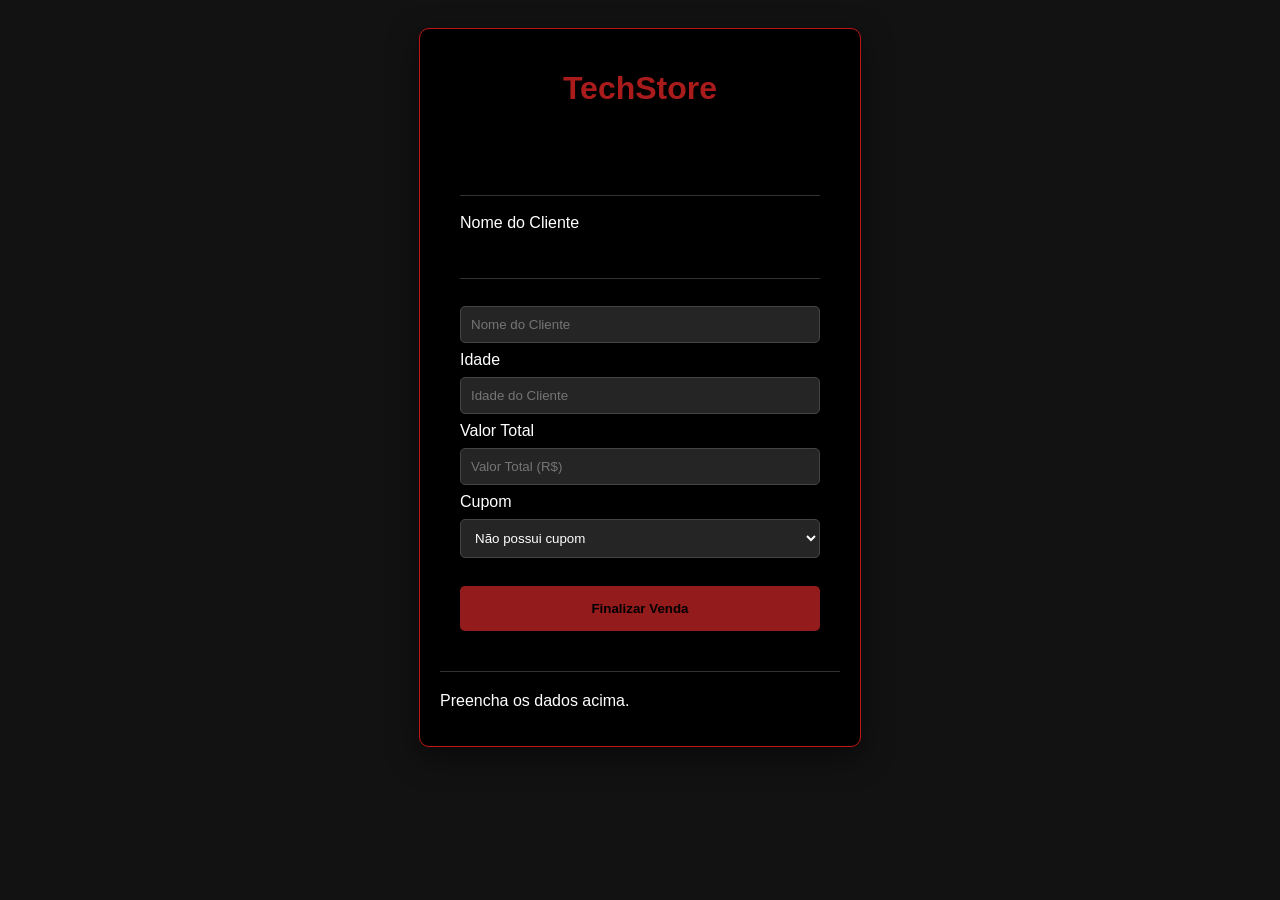
<file: index.html>
<!DOCTYPE html>
<!DOCTYPE html>
<html lang="pt=br">
<head>
    <meta charset="UTF-8">
    <meta name="viewport" content="width=device-width, initial-scale=1.0">
    <title>TechStore</title>
    <link rel="stylesheet" href="style.css">
</head>
<body>
    <div class="container">
        <h1>TechStore</h1>
        
        <section class="formulario">
            
            <h3>Dados da Venda</h3>
            <label for="inputNome">Nome do Cliente</label>
            <h3>Dados do Cliente: </h3>
            <input type="text" id="inputNome" placeholder="Nome do Cliente" required autocomplete="name">
            <label for="inputIdade">Idade</label>

            <input type="number" id="inputIdade" placeholder="Idade do Cliente" min="0" required>
            <label for="inputValor">Valor Total</label>

            <input type="number" id="inputValor" placeholder="Valor Total (R$)" min="0" step="0.01" required>
            
            <label for="inputCupom">Cupom</label>
            <select id="inputCupom">
                <option value="false">Não possui cupom</option>
                <option value="true">Possui cupom (15% OFF)</option>
            </select>
            
            <button id="btnFinalizar" onclick="executarSistema()">Finalizar Venda</button>
        </section>

        <hr>

        <section id="feedback">
            <p id="mensagem-autorizacao">Preencha os dados acima.</p>
            <ul id="lista-estoque"></ul>
            <div id="relatorio-final" class="card" style="display: none;">
            </div>
        </section>
    <div>
    <script src="script.js"></script>
</body>
</html>
</file>
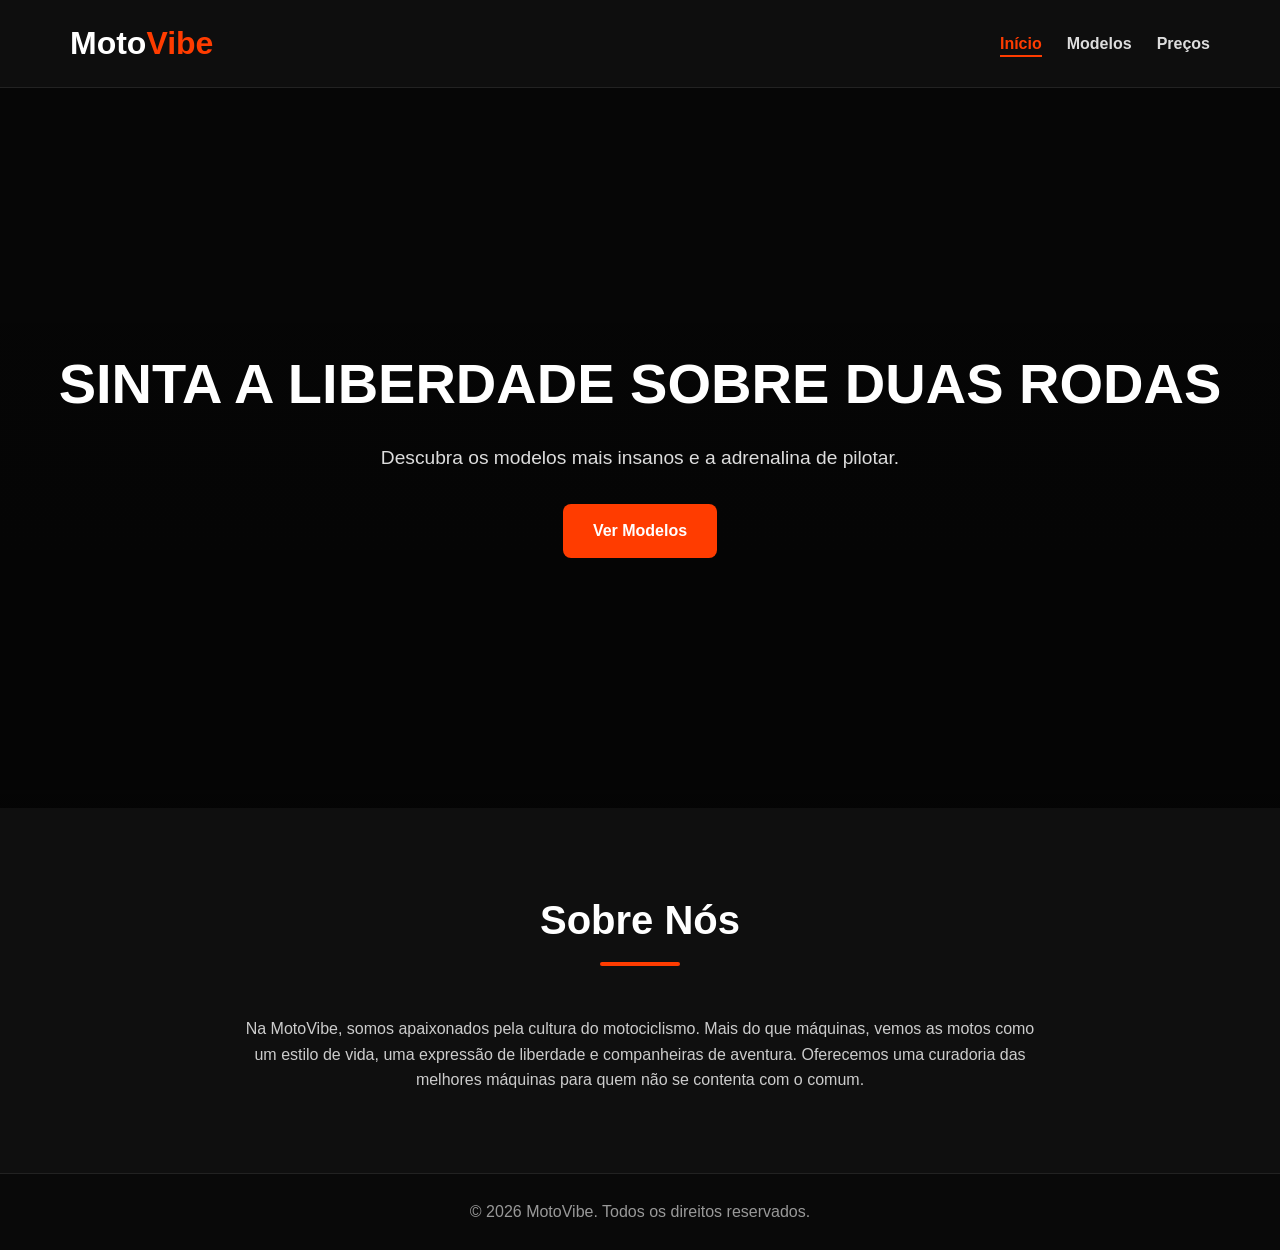
<file: Trabaio/index.html>
<!DOCTYPE html>
<html lang="pt-BR">
<head>
    <meta charset="UTF-8">
    <meta name="viewport" content="width=device-width, initial-scale=1.0">
    <title>MotoVibe | Home</title>
    <link rel="stylesheet" href="trabaio.css">
</head>
<body>

    <header>
        <nav class="navbar">
            <div class="logo">
                <h1>Moto<span>Vibe</span></h1>
            </div>
            <ul class="nav-links">
                <li><a href="index.html" class="active">Início</a></li>
                <li><a href="index2.html">Modelos</a></li>
                <li><a href="index3.html">Preços</a></li>
            </ul>
        </nav>
    </header>

    <section class="hero">
        <h2>Sinta a Liberdade Sobre Duas Rodas</h2>
        <p>Descubra os modelos mais insanos e a adrenalina de pilotar.</p>
        <a href="modelos.html" class="btn">Ver Modelos</a>
    </section>

    <main class="container">
        <h2 class="section-title">Sobre Nós</h2>
        <p style="text-align: center; max-width: 800px; margin: 0 auto; color: #ccc;">
            Na MotoVibe, somos apaixonados pela cultura do motociclismo. Mais do que máquinas, vemos as motos como um estilo de vida, uma expressão de liberdade e companheiras de aventura. Oferecemos uma curadoria das melhores máquinas para quem não se contenta com o comum.
        </p>
       
           
         </p>

        </div>
     
    </main>

    <footer>
        <p>&copy; 2026 MotoVibe. Todos os direitos reservados.</p>
      
    </footer>

</body>
</html>
</file>
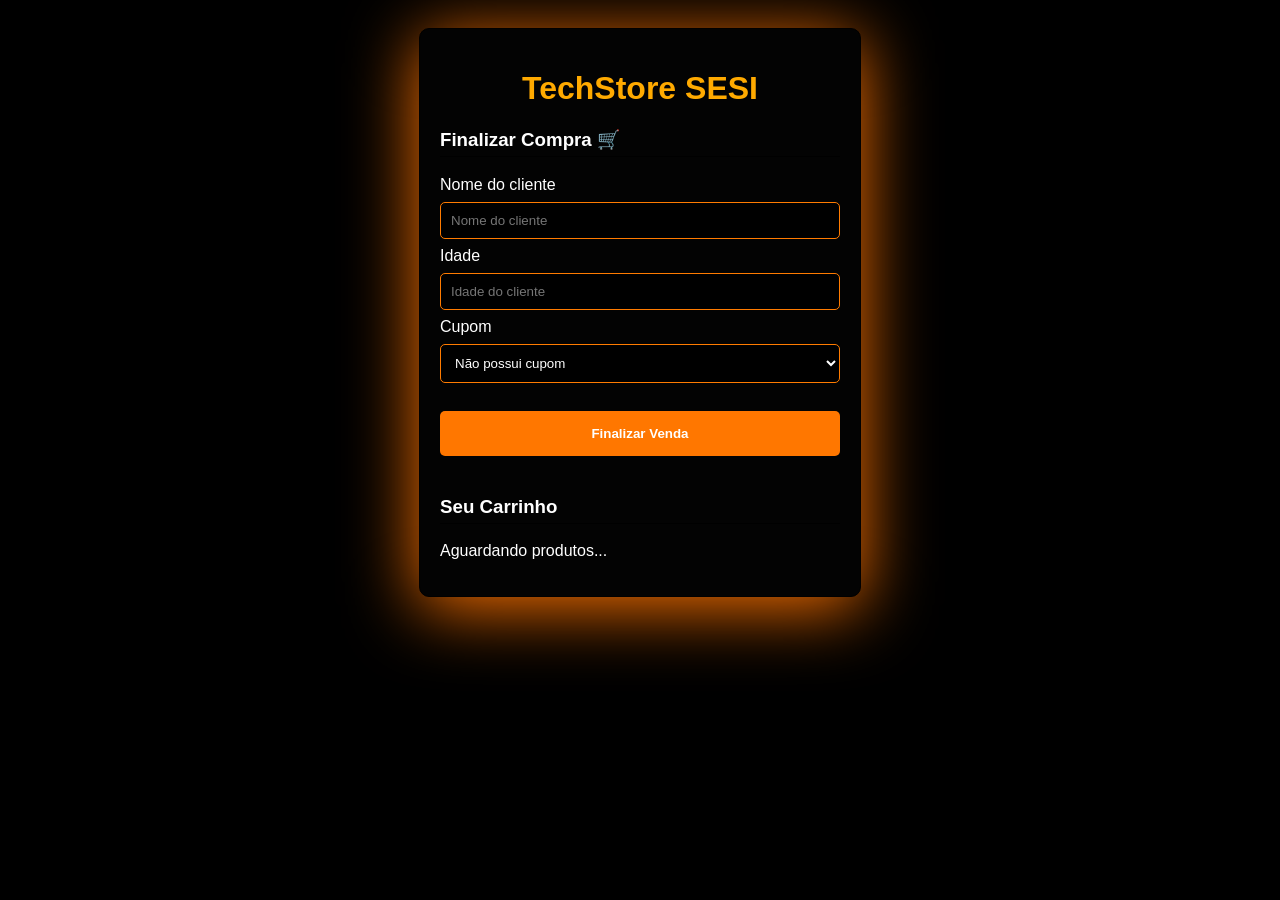
<file: Trabaio/finalizar.html>
<!DOCTYPE html>
<html lang="pt-br">
<head>
    <meta charset="UTF-8">
    <meta name="viewport" content="width=device-width, initial-scale=1.0">
    <title>TechStore SESI | Finalizar Compra</title>
    <link rel="stylesheet" href="trabaio2.css">
</head>
<body>

<div class="container">
    <h1>TechStore SESI</h1>

    <section class="formulario">

        <h3>Finalizar Compra 🛒</h3>

        <label for="inputNome">Nome do cliente</label>
        <input type="text" id="inputNome" placeholder="Nome do cliente">

        <label for="inputIdade">Idade</label>
        <input type="number" id="inputIdade" placeholder="Idade do cliente" min="0">

        <label for="inputCupom">Cupom</label>
        <select id="inputCupom">
            <option value="false">Não possui cupom</option>
            <option value="true">Possui cupom (15% OFF)</option>
        </select>

        <button id="btnFinalizar" onclick="executarSistema()">
            Finalizar Venda
        </button>

    </section>

    <hr>


    <section id="feedback">

        <h3>Seu Carrinho</h3>

        <p id="mensagem-autorizacao">Aguardando produtos...</p>

        <ul id="lista-estoque"></ul>

        <div id="relatorio-final" class="card" style="display:none;"></div>

    </section>
</div>

<script src="carrinho.js"></script>
<script src="final.js"></script>

</body>
</html>
</file>
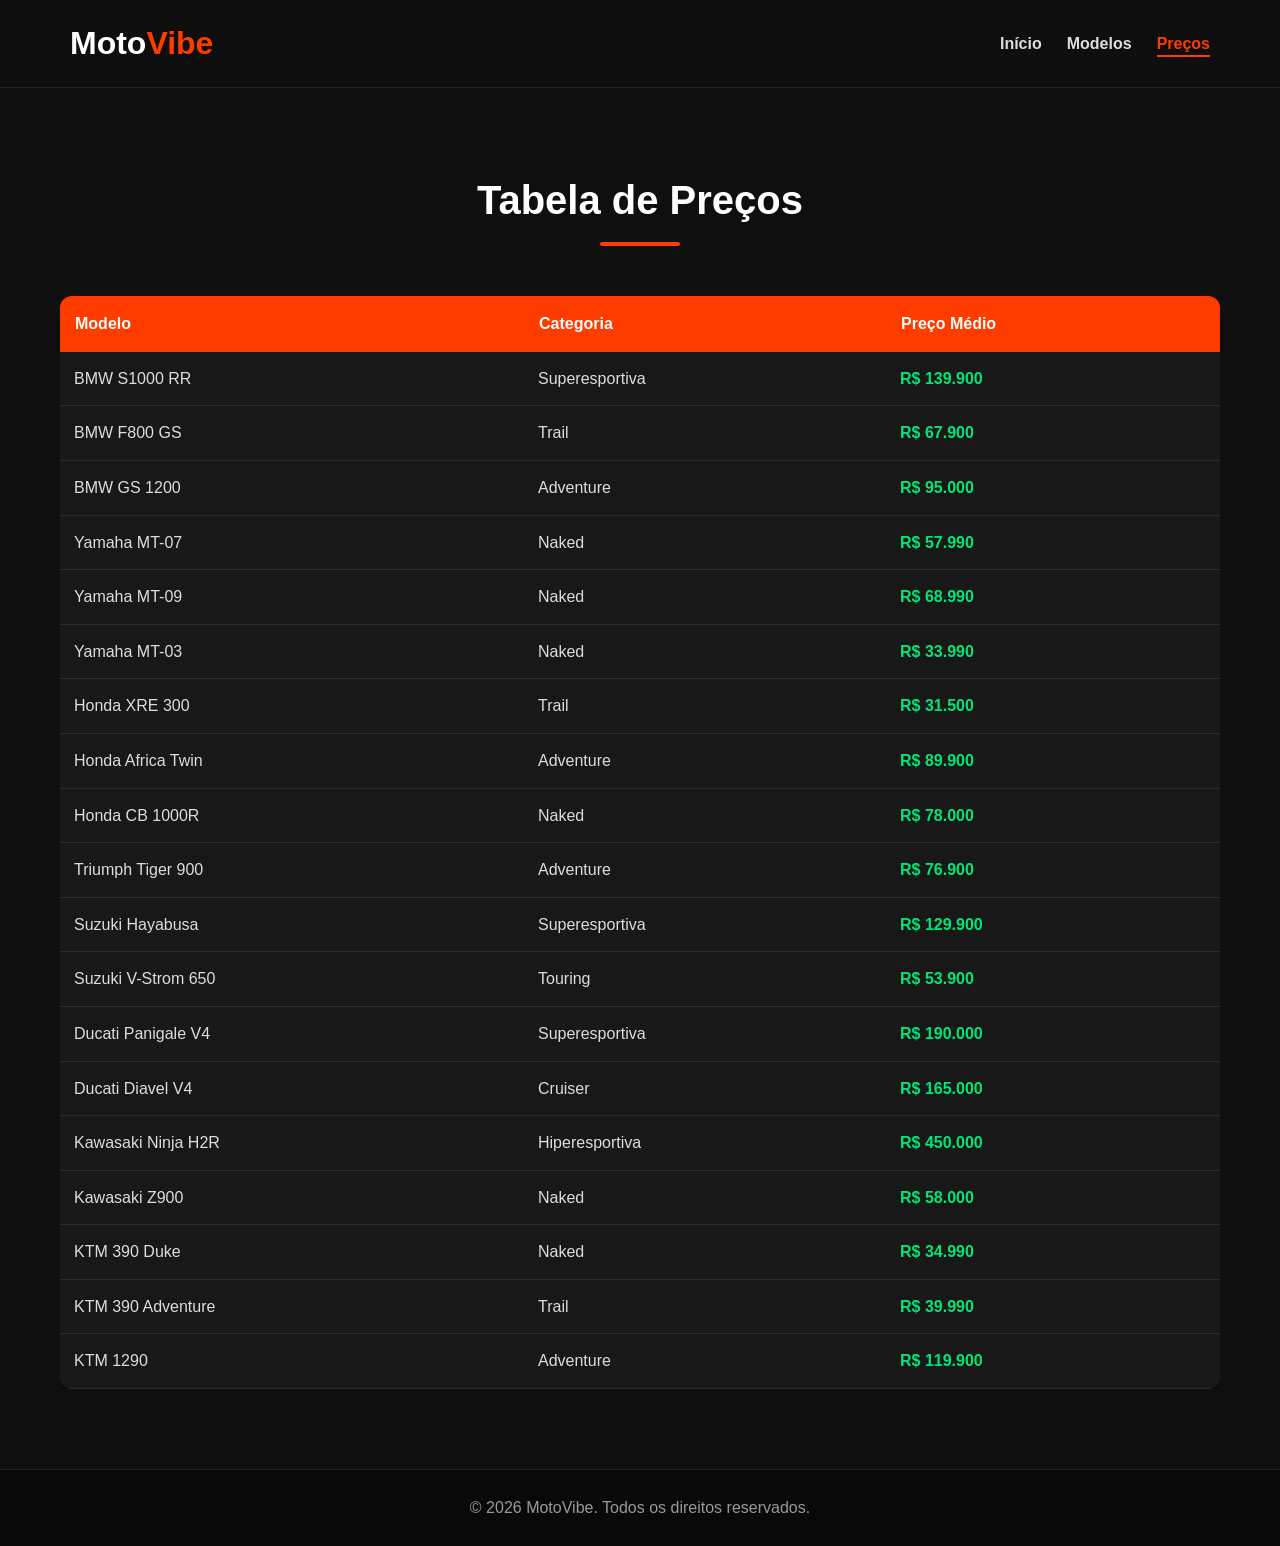
<file: Trabaio/index3.html>
<!DOCTYPE html>
<html lang="pt-BR">
<head>
    <meta charset="UTF-8">
    <meta name="viewport" content="width=device-width, initial-scale=1.0">
    <title>MotoVibe | Preços</title>
    <link rel="stylesheet" href="trabaio.css">
</head>
<body>

<header>
    <nav class="navbar">
        <div class="logo">
            <h1>Moto<span>Vibe</span></h1>
        </div>

        <ul class="nav-links">
            <li><a href="index.html">Início</a></li>
            <li><a href="index2.html">Modelos</a></li>
            <li><a href="index3.html" class="active">Preços</a></li>
            
        </ul>
    </nav>
</header>

<main class="container">

    <h2 class="section-title">Tabela de Preços</h2>

    <div class="tabela-wrapper">
        <table class="tabela-precos">

            <thead>
                <tr>
                    <th>Modelo</th>
                    <th>Categoria</th>
                    <th>Preço Médio</th>
                </tr>
            </thead>

            <tbody>
                <tr><td>BMW S1000 RR</td><td>Superesportiva</td><td>R$ 139.900</td></tr>
                <tr><td>BMW F800 GS</td><td>Trail</td><td>R$ 67.900</td></tr>
                <tr><td>BMW GS 1200</td><td>Adventure</td><td>R$ 95.000</td></tr>

                <tr><td>Yamaha MT-07</td><td>Naked</td><td>R$ 57.990</td></tr>
                <tr><td>Yamaha MT-09</td><td>Naked</td><td>R$ 68.990</td></tr>
                <tr><td>Yamaha MT-03</td><td>Naked</td><td>R$ 33.990</td></tr>

                <tr><td>Honda XRE 300</td><td>Trail</td><td>R$ 31.500</td></tr>
                <tr><td>Honda Africa Twin</td><td>Adventure</td><td>R$ 89.900</td></tr>
                <tr><td>Honda CB 1000R</td><td>Naked</td><td>R$ 78.000</td></tr>

                <tr><td>Triumph Tiger 900</td><td>Adventure</td><td>R$ 76.900</td></tr>

                <tr><td>Suzuki Hayabusa</td><td>Superesportiva</td><td>R$ 129.900</td></tr>
                <tr><td>Suzuki V-Strom 650</td><td>Touring</td><td>R$ 53.900</td></tr>

                <tr><td>Ducati Panigale V4</td><td>Superesportiva</td><td>R$ 190.000</td></tr>
                <tr><td>Ducati Diavel V4</td><td>Cruiser</td><td>R$ 165.000</td></tr>

                <tr><td>Kawasaki Ninja H2R</td><td>Hiperesportiva</td><td>R$ 450.000</td></tr>
                <tr><td>Kawasaki Z900</td><td>Naked</td><td>R$ 58.000</td></tr>

                <tr><td>KTM 390 Duke</td><td>Naked</td><td>R$ 34.990</td></tr>
                <tr><td>KTM 390 Adventure</td><td>Trail</td><td>R$ 39.990</td></tr>
                <tr><td>KTM 1290</td><td>Adventure</td><td>R$ 119.900</td></tr>
            </tbody>

        </table>
    </div>

</main>

<footer>
    <p>&copy; 2026 MotoVibe. Todos os direitos reservados.</p>
</footer>

</body>
</html>
</file>
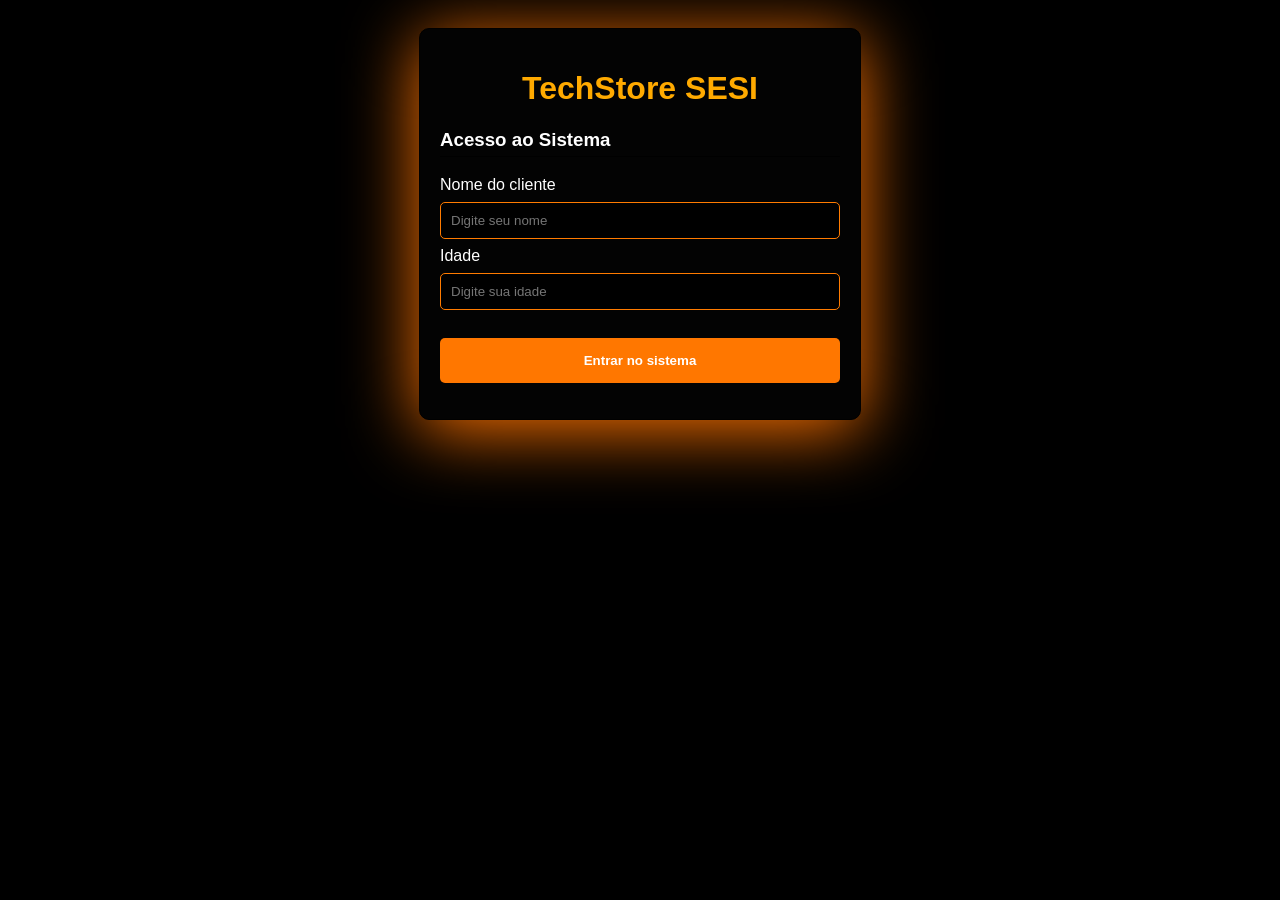
<file: Trabaio/tesch.html>
<!DOCTYPE html>
<html lang="pt-br">
<head>
    <meta charset="UTF-8">
    <meta name="viewport" content="width=device-width, initial-scale=1.0">
    <title>TechStore SESI - Acesso</title>
    <link rel="stylesheet" href="trabaio2.css">
</head>
<body>
    <div class="container">

        <h1>TechStore SESI</h1>

        <section class="formulario">

            <h3>Acesso ao Sistema</h3>

            <label for="inputNome">Nome do cliente</label>
            <input type="text" id="inputNome" placeholder="Digite seu nome" required>

            <label for="inputIdade">Idade</label>
            <input type="number" id="inputIdade" placeholder="Digite sua idade" min="0" required>

            <button onclick="validarAcesso()">
                Entrar no sistema
            </button>

        </section>

        <p id="mensagem"></p>

    </div>

    <script src="começo.js"></script>
</body>
</html>
</file>
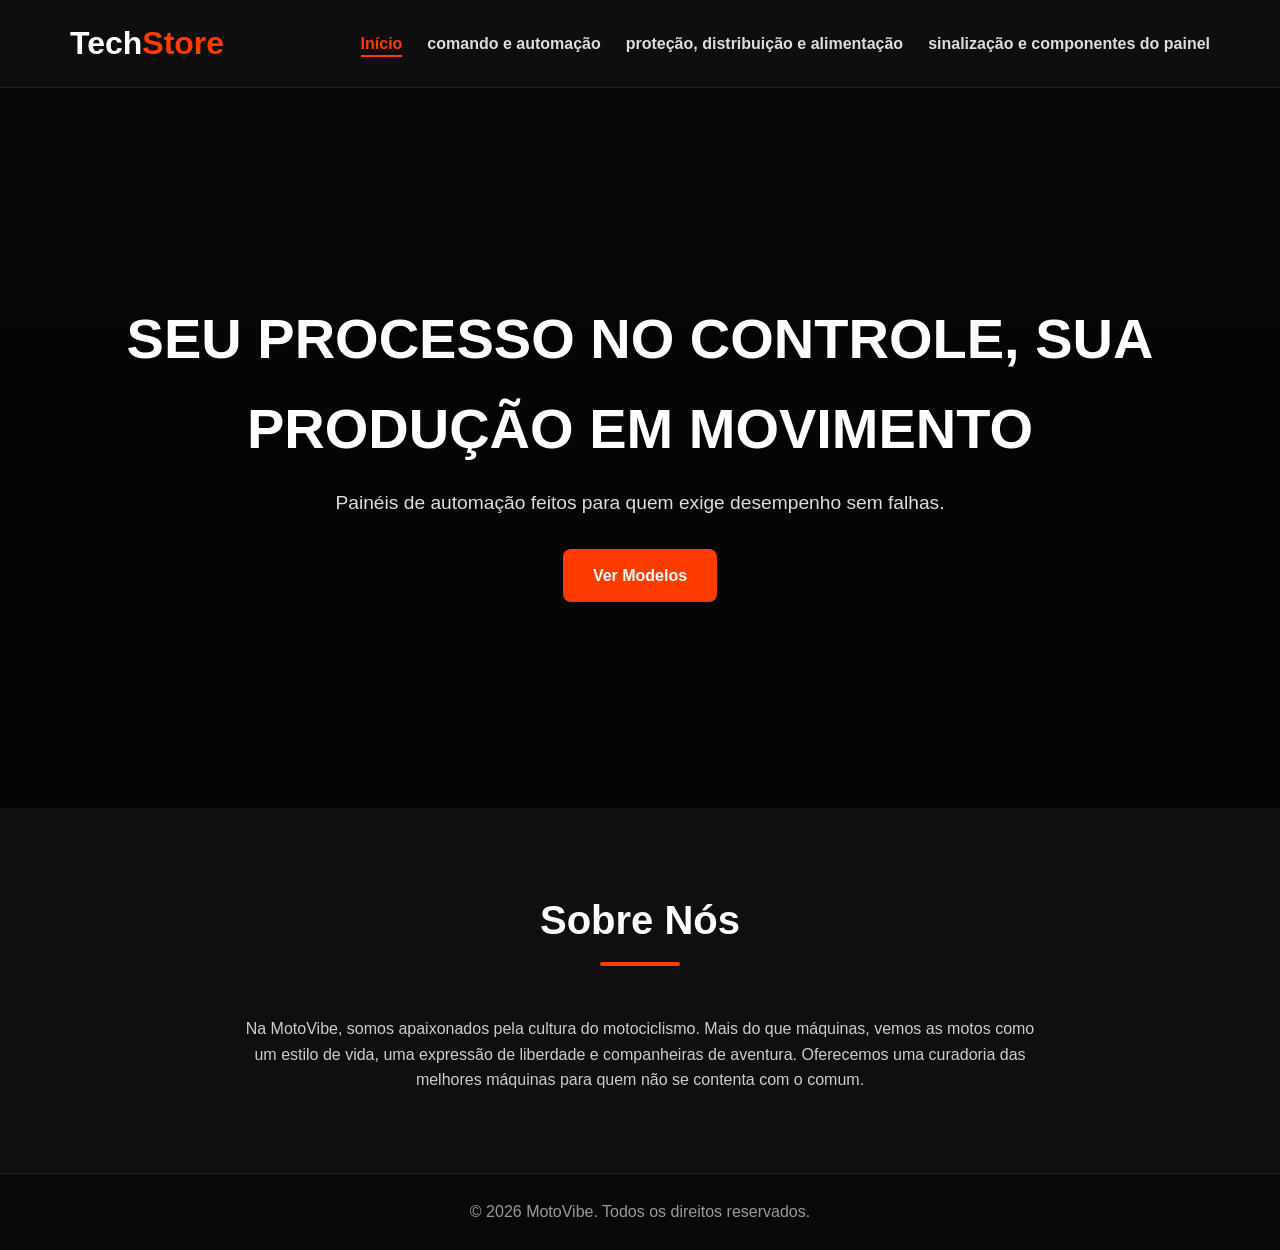
<file: Trabaio/trabaio.html>
<!DOCTYPE html>
<html lang="pt-BR">
<head>
    <meta charset="UTF-8">
    <meta name="viewport" content="width=device-width, initial-scale=1.0">
    <title>TechStore_SESI | Home</title>
    <link rel="stylesheet" href="trabaio.css">
</head>
<body>

    <header>
        <nav class="navbar">
            <div class="logo">
                <h1>Tech<span>Store</span></h1>
            </div>
            <ul class="nav-links">
                <li><a href="trabaio.html" class="active">Início</a></li>
                <li><a href="comando_e_automacao.html">comando e automação</a></li>
                <li><a href="protecao_e_distribuicao_alimentação.html">proteção, distribuição e alimentação</a></li>
                <li><a href="sinalizacao_e_componentes_do_painel.html">sinalização e componentes do painel</a></li>
                
            </ul>
        </nav>
    </header>

    <section class="hero">
        <h2>Seu processo no controle, sua produção em movimento</h2>
        <p>Painéis de automação feitos para quem exige desempenho sem falhas.</p>
        <a href="comando_e_automacao.html" class="btn">Ver Modelos</a>
    </section>

    <main class="container">
        <h2 class="section-title">Sobre Nós</h2>
        <p style="text-align: center; max-width: 800px; margin: 0 auto; color: #ccc;">
            Na MotoVibe, somos apaixonados pela cultura do motociclismo. Mais do que máquinas, vemos as motos como um estilo de vida, uma expressão de liberdade e companheiras de aventura. Oferecemos uma curadoria das melhores máquinas para quem não se contenta com o comum.
        </p>
       
           
         </p>

        </div>
     
    </main>

    <footer>
        <p>&copy; 2026 MotoVibe. Todos os direitos reservados.</p>
      
    </footer>

</body>
</html>
</file>
<file: style.css>
body {
    background-color: #121212;
    color: #ffffff;
    font-family: 'Segoe UI', sans-serif;
    display: flex;
    justify-content: center;
    padding: 20px;
}

.container {
    width: 400px;
    background-color: #000000;
    padding: 20px;
    border-radius: 10px;
    border: 1px solid #c11515;
    box-shadow: 0 10px 30px rgba(0,0,0,0.5);
}

h1{
    color: #aa1c1c;
    text-align: center;
}

h3{
    color: #000000;
    border-bottom: 1px solid #333;
    padding-bottom: 5px;
}

.card{
    background: #252525;
    padding: 15px;
    border-radius: 5px;
    border-left: 5px solid #b71515;
}

button{
    width: 100%;
    padding: 15px;
    margin-top: 20px;
    background-color: #941b1b;
    border: none;
    border-radius: 5px;
    font-weight: bold;
    cursor: pointer;
    transition: 0.3s;
}

.formulario{
    justify-content: center;
    padding: 20px;
}

button:hover{
    background-color: #9f1a1a;
}

ul {
    list-style: nome;
    padding: 0;
}

li {
    padding: 5px 0;
    color: #ccc;
}

input, select {
    width: 100%;
    padding: 10px;
    margin: 8px 0;
    border-radius: 5px;
    border: 1px solid #444;
    background-color: #252525;
    color: white;
    box-sizing: border-box;
}

hr {
    border: 0;
    border-top: 1px solid #333;
    margin: 20px 0;
}

.card{
    background: #252525;
    padding: 15px;
    margin-top: 15px;
    border-left: 5px solid #00ff88;
}
</file>
<file: Trabaio/trabaio.css>
* {
    margin: 0;
    padding: 0;
    box-sizing: border-box;
}

body {
    font-family: 'Segoe UI', sans-serif;
    background: #0f0f0f;
    color: #fff;
    line-height: 1.6;
}


header {
    background: rgba(15,15,15,0.95);
    backdrop-filter: blur(10px);
    position: sticky;
    top: 0;
    z-index: 1000;
    border-bottom: 1px solid #222;
}

.navbar {
    max-width: 1200px;
    margin: auto;
    padding: 18px 30px;
    display: flex;
    justify-content: space-between;
    align-items: center;
}

.logo h1 {
    font-size: 2rem;
    font-weight: 800;
    color: white;
}

.logo span {
    color: #ff3c00;
}

.nav-links {
    list-style: none;
    display: flex;
    gap: 25px;
}

.nav-links a {
    color: #ddd;
    text-decoration: none;
    font-weight: 600;
    transition: 0.3s;
    position: relative;
}

.nav-links a:hover,
.nav-links a.active {
    color: #ff3c00;
}

.nav-links a::after {
    content: "";
    width: 0;
    height: 2px;
    background: #ff3c00;
    position: absolute;
    bottom: -5px;
    left: 0;
    transition: 0.3s;
}

.nav-links a:hover::after,
.nav-links a.active::after {
    width: 100%;
}

.hero {
    min-height: 80vh;
    background:
        linear-gradient(rgba(0,0,0,.6), rgba(0,0,0,.7)),
        url("https://images.unsplash.com/photo-1558981806-ec527fa84c39?q=80&w=1600");
    background-size: cover;
    background-position: center;
    
    display: flex;
    flex-direction: column;
    justify-content: center;
    align-items: center;

    text-align: center;
    padding: 20px;
}

.hero h2 {
    font-size: 3.5rem;
    margin-bottom: 15px;
    text-transform: uppercase;
}

.hero p {
    font-size: 1.2rem;
    color: #ddd;
    margin-bottom: 30px;
}


.btn {
    display: inline-block;
    padding: 14px 30px;
    background: #ff3c00;
    color: white;
    text-decoration: none;
    border-radius: 8px;
    font-weight: bold;
    border: none;
    cursor: pointer;
    transition: 0.3s;
}

.btn:hover {
    background: #ff5a26;
    transform: translateY(-3px);
    box-shadow: 0 8px 20px rgba(255,60,0,0.4);
}


.container {
    max-width: 1200px;
    margin: auto;
    padding: 80px 20px;
}

.section-title {
    text-align: center;
    font-size: 2.5rem;
    margin-bottom: 50px;
    position: relative;
}

.section-title::after {
    content: "";
    width: 80px;
    height: 4px;
    background: #ff3c00;
    display: block;
    margin: 10px auto;
    border-radius: 20px;
}


.motos-grid {
    display: grid;
    grid-template-columns: repeat(auto-fit, minmax(320px, 1fr));
    gap: 30px;
}

.moto-card {
    background: #181818;
    border-radius: 15px;
    overflow: hidden;
    transition: 0.4s;
    border: 1px solid #252525;
}

.moto-card:hover {
    transform: translateY(-10px);
    box-shadow: 0 15px 35px rgba(255,60,0,.25);
}

.moto-img {
    width: 100%;
    height: 250px;
    object-fit: cover;
}

.moto-info {
    padding: 20px;
}

.moto-info h3 {
    margin-bottom: 10px;
    color: #ff3c00;
}

.moto-info p {
    color: #ccc;
}


.contact-form {
    max-width: 700px;
    margin: auto;
    background: #181818;
    padding: 35px;
    border-radius: 15px;
    border: 1px solid #252525;
}

.form-group {
    margin-bottom: 20px;
}

.form-group label {
    display: block;
    margin-bottom: 8px;
    font-weight: 600;
}

.form-group input,
.form-group textarea {
    width: 100%;
    padding: 14px;
    background: #111;
    color: white;
    border: 1px solid #333;
    border-radius: 8px;
    outline: none;
    transition: 0.3s;
}

.form-group input:focus,
.form-group textarea:focus {
    border-color: #ff3c00;
    box-shadow: 0 0 10px rgba(255,60,0,.3);
}


footer {
    background: #090909;
    text-align: center;
    padding: 25px;
    color: #999;
    border-top: 1px solid #222;
}


.hero h2,
.hero p,
.hero .btn {
    animation: fadeUp 1s ease forwards;
}

.hero p {
    animation-delay: .2s;
}

.hero .btn {
    animation-delay: .4s;
}


.tabela-wrapper{
    overflow-x: auto;
}

.tabela-precos{
    width: 100%;
    border-collapse: collapse;
    background: #181818;
    border-radius: 12px;
    overflow: hidden;
    box-shadow: 0 10px 30px rgba(0,0,0,0.5);
}

.tabela-precos thead{
    background: #ff3c00;
}

.tabela-precos th{
    padding: 15px;
    text-align: left;
    color: white;
    font-size: 1rem;
}

.tabela-precos td{
    padding: 14px;
    border-bottom: 1px solid #2a2a2a;
    color: #ddd;
}

.tabela-precos tbody tr:hover{
    background: #222;
    transition: 0.3s;
}

.tabela-precos td:last-child{
    color: #00e676;
    font-weight: bold;
}
.botao{
    padding: 1px 10px;  
    line-height: 20px;  
    display: block;
    gap: 40px;
}
</file>
<file: Trabaio/trabaio2.css>
body{
    background-color: #000000;
    color: #ffffff;
    font-family: 'Segoe UI', sans-serif;
    display: flex;
    justify-content: center;
    padding: 20px;
}
.container{
    width: 400px;
    background-color: #030303;
    padding: 20px;
    border-radius: 10px;
    border: 1PX solid #000000;
    box-shadow: 0 10px 70px rgb(255, 115, 0);
}

h1{
    color: #ffaa00;
    text-align: center;
}

h3{
    color: #ffffff;
    border-bottom: 1px solid #000000;
    padding-bottom: 5px;
}

.card {

    padding: 15px;
    border-radius: 5px;
    padding: 15px;
    border-left: 5px solid #000000;
}

button{
    width: 100%;
    padding: 15px;
    margin-top: 20px;
    background-color: #ff7700;
    border: none;    
    border-radius: 5px;
    font-weight: bold;
    cursor: pointer;
    transition: o.3s;
    color: #ffffff;
}

button:hover{
    background-color: #ff9a3b;
    color: #ffffff;
}

ul{
    list-style: none;
    padding: 0;

}

li{
    padding: 5px 0;
    color: #ccc;
}

input, select{
    width: 100%;
    padding: 10px;
    margin: 8px 0;
    border-radius: 5px;
    border: 1px solid #ff7b00;
    background-color: #000000;
    color: white;
    box-sizing: border-box;
}
hr{
   border: 0;
   border-top: lpx solid #000000;
   margin: 20px 0; 
}
</file>
